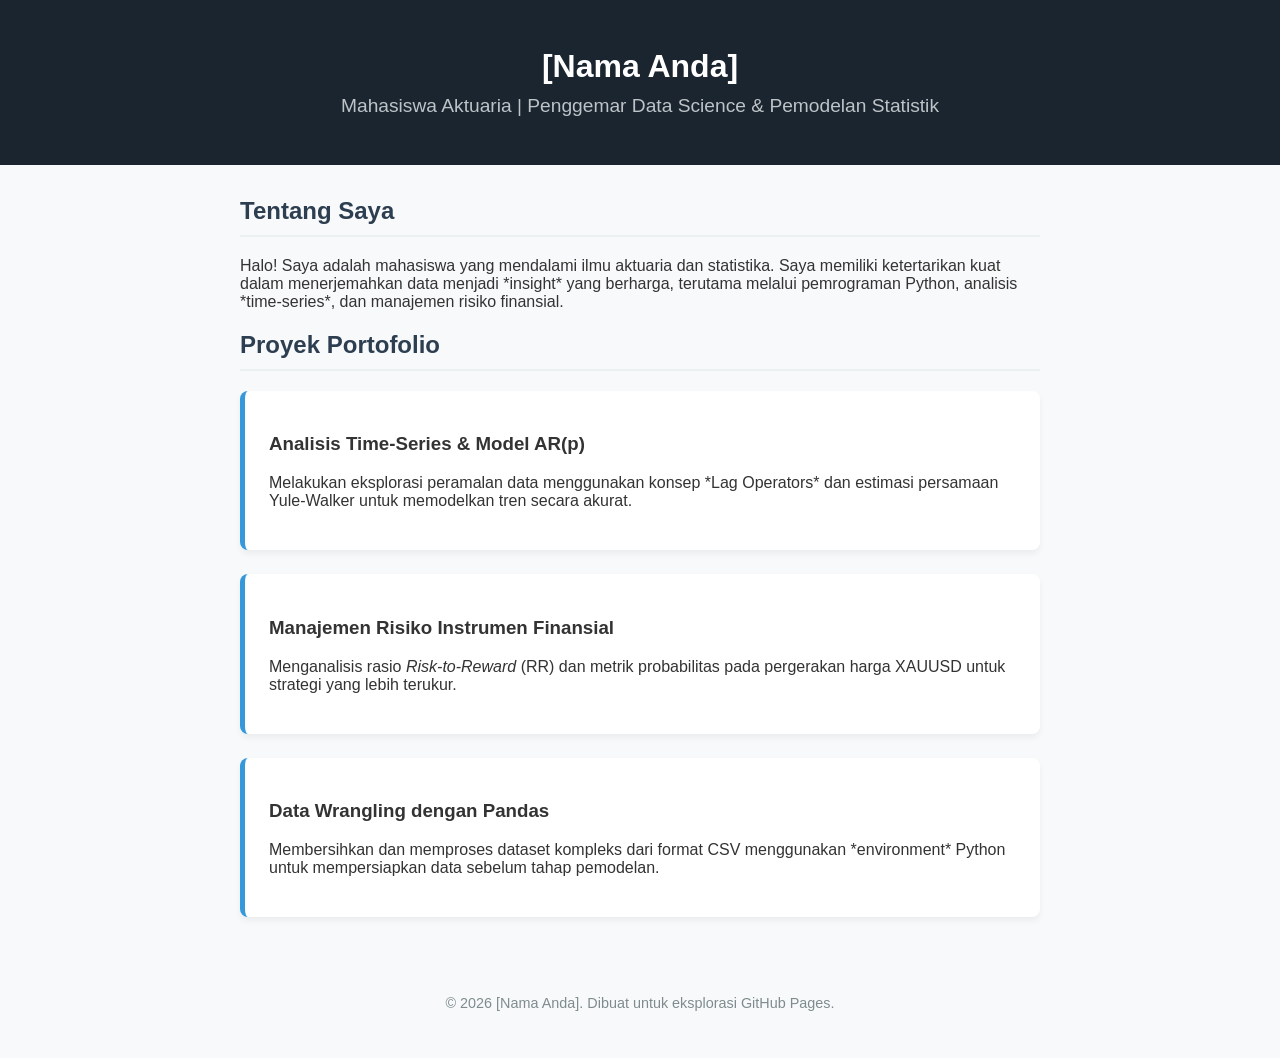
<file: test.html>
<!DOCTYPE html>
<html lang="id">
<head>
    <meta charset="UTF-8">
    <meta name="viewport" content="width=device-width, initial-scale=1.0">
    <title>Portofolio | [Nama Anda]</title>
    <style>
        body {
            font-family: 'Segoe UI', Tahoma, Geneva, Verdana, sans-serif;
            margin: 0;
            padding: 0;
            background-color: #f8f9fa;
            color: #333;
        }
        header {
            background-color: #1a252f;
            color: white;
            padding: 3rem 2rem;
            text-align: center;
        }
        header h1 {
            margin: 0 0 10px 0;
        }
        header p {
            font-size: 1.2rem;
            color: #bdc3c7;
            margin: 0;
        }
        .container {
            max-width: 800px;
            margin: 2rem auto;
            padding: 0 2rem;
        }
        .card {
            background: white;
            padding: 1.5rem;
            margin-bottom: 1.5rem;
            border-radius: 8px;
            box-shadow: 0 4px 6px rgba(0,0,0,0.05);
            border-left: 5px solid #3498db;
        }
        h2 {
            color: #2c3e50;
            border-bottom: 2px solid #ecf0f1;
            padding-bottom: 10px;
        }
        footer {
            text-align: center;
            padding: 2rem;
            color: #7f8c8d;
            font-size: 0.9rem;
        }
    </style>
</head>
<body>

    <header>
        <h1>[Nama Anda]</h1>
        <p>Mahasiswa Aktuaria | Penggemar Data Science & Pemodelan Statistik</p>
    </header>

    <div class="container">
        <section>
            <h2>Tentang Saya</h2>
            <p>Halo! Saya adalah mahasiswa yang mendalami ilmu aktuaria dan statistika. Saya memiliki ketertarikan kuat dalam menerjemahkan data menjadi *insight* yang berharga, terutama melalui pemrograman Python, analisis *time-series*, dan manajemen risiko finansial.</p>
        </section>

        <section>
            <h2>Proyek Portofolio</h2>
            
            <div class="card">
                <h3>Analisis Time-Series & Model AR(p)</h3>
                <p>Melakukan eksplorasi peramalan data menggunakan konsep *Lag Operators* dan estimasi persamaan Yule-Walker untuk memodelkan tren secara akurat.</p>
            </div>

            <div class="card">
                <h3>Manajemen Risiko Instrumen Finansial</h3>
                <p>Menganalisis rasio <em>Risk-to-Reward</em> (RR) dan metrik probabilitas pada pergerakan harga XAUUSD untuk strategi yang lebih terukur.</p>
            </div>
            
            <div class="card">
                <h3>Data Wrangling dengan Pandas</h3>
                <p>Membersihkan dan memproses dataset kompleks dari format CSV menggunakan *environment* Python untuk mempersiapkan data sebelum tahap pemodelan.</p>
            </div>
        </section>
    </div>

    <footer>
        <p>&copy; 2026 [Nama Anda]. Dibuat untuk eksplorasi GitHub Pages.</p>
    </footer>

</body>
</html>
</file>
